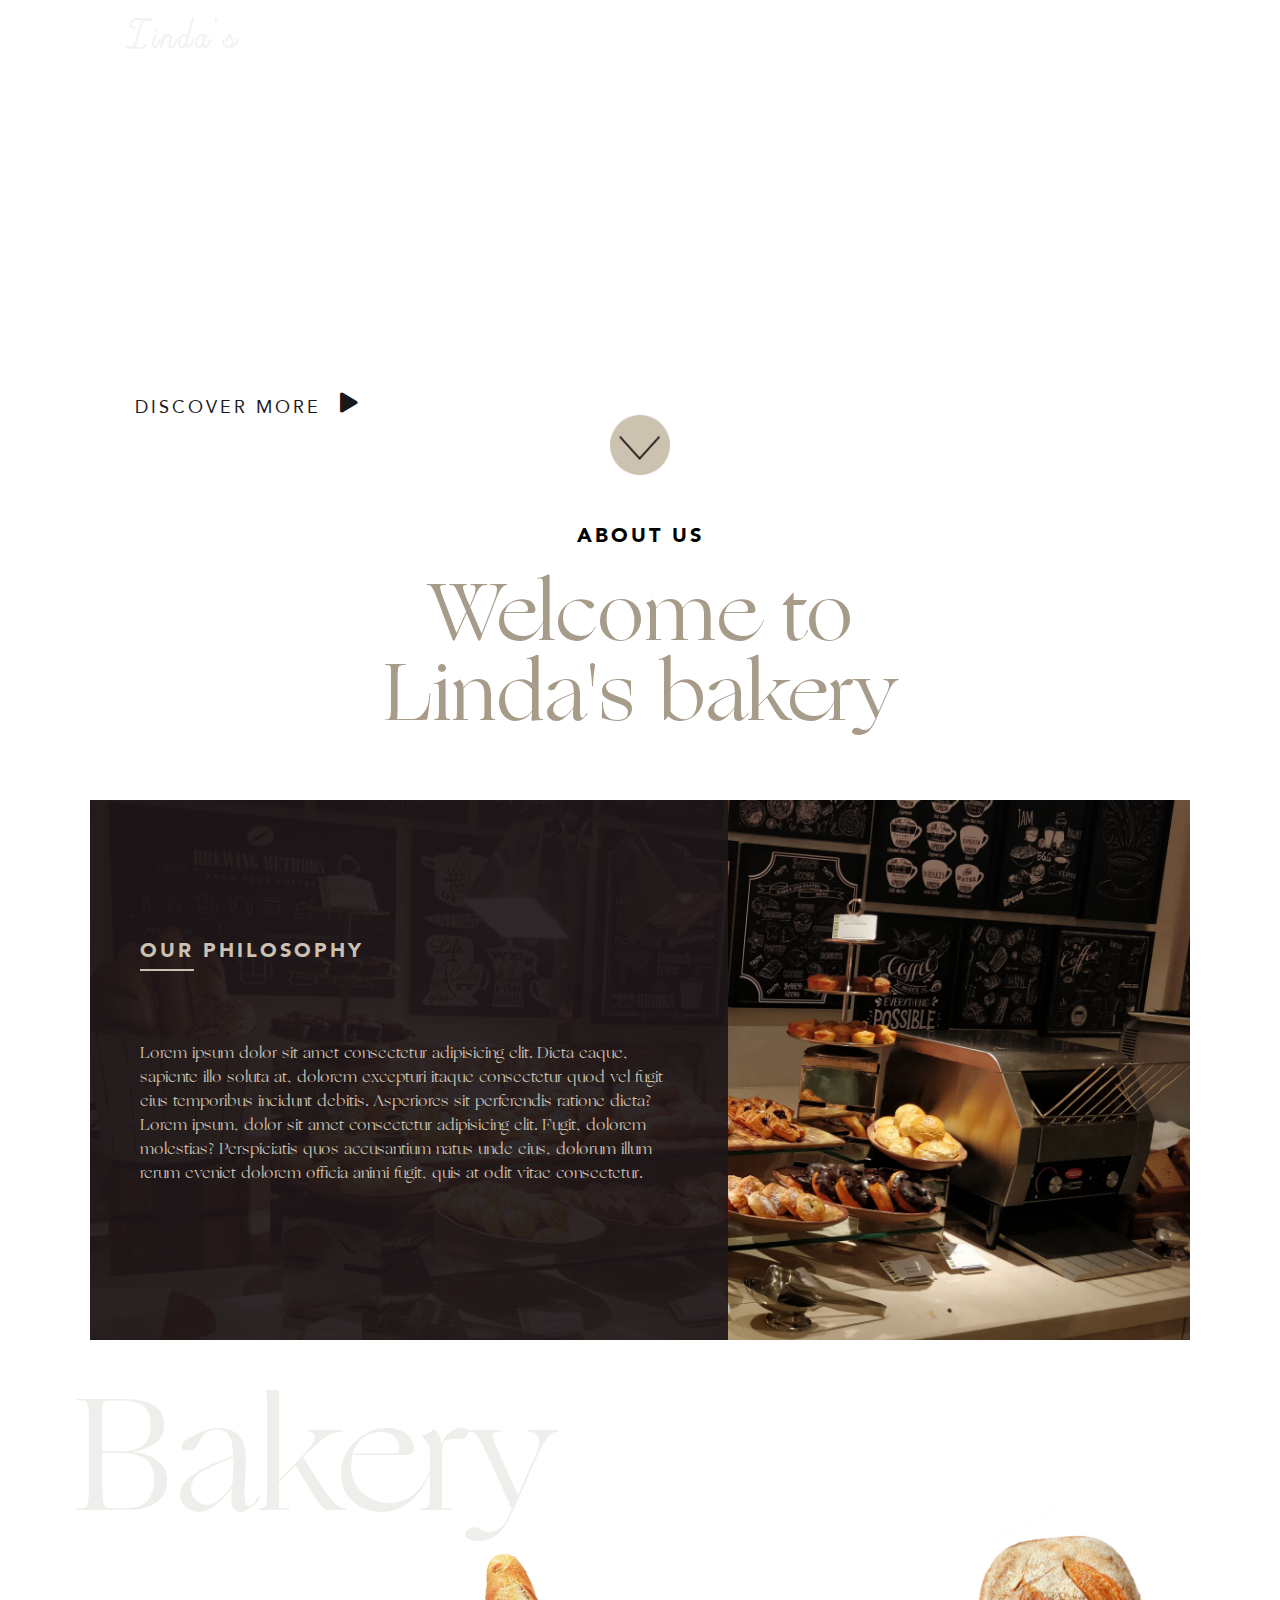
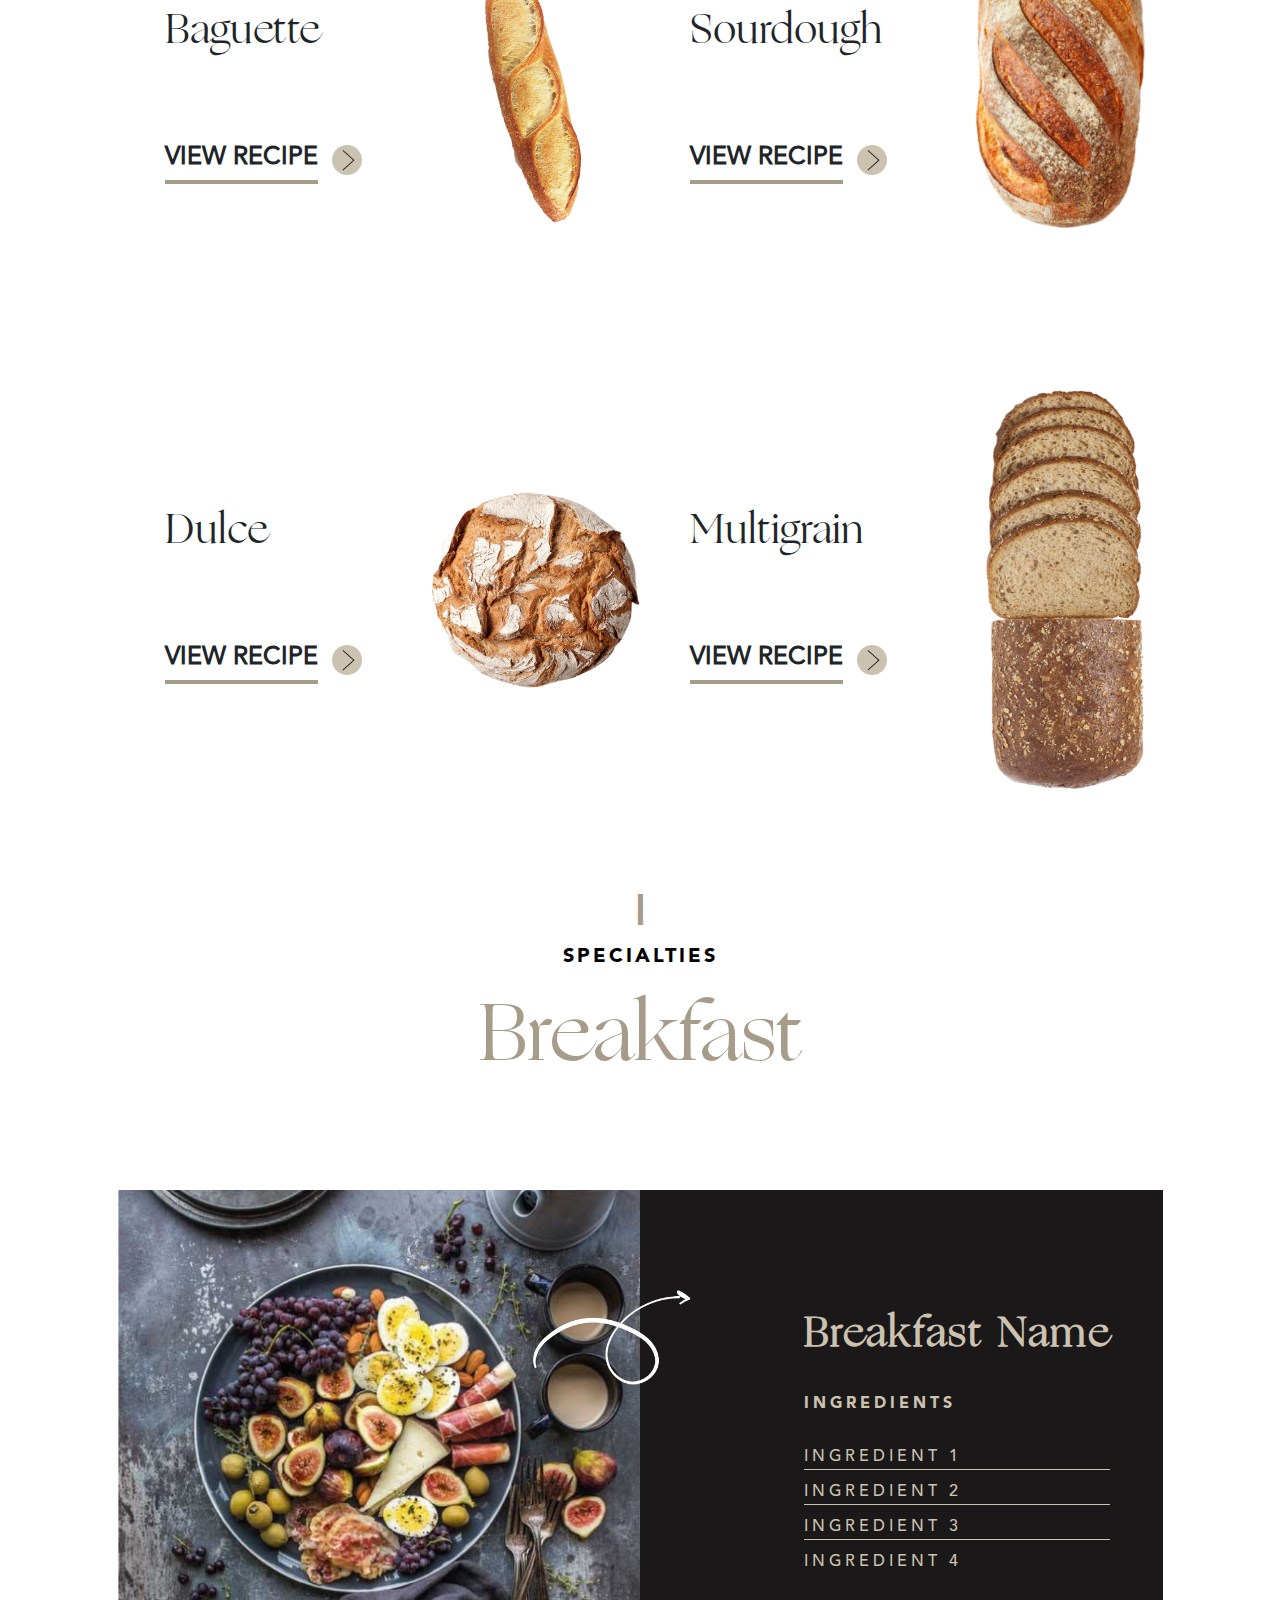
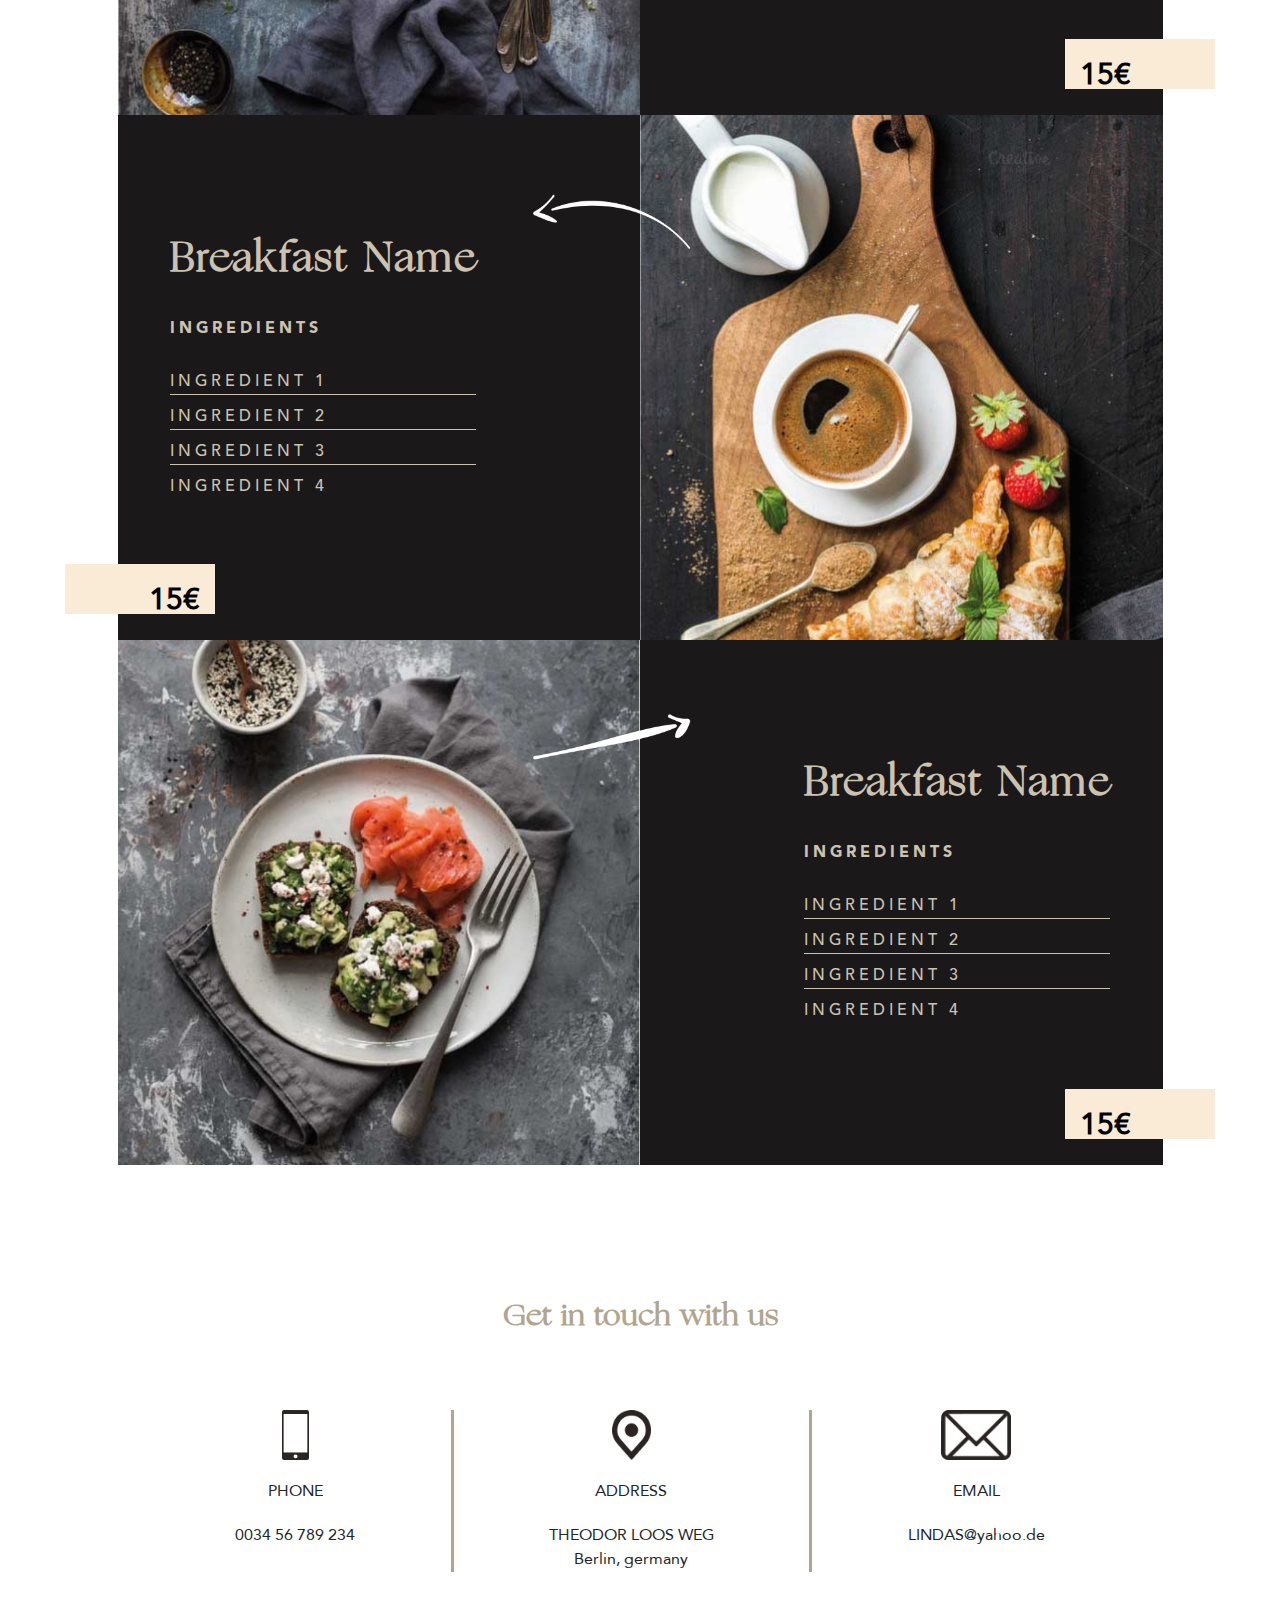
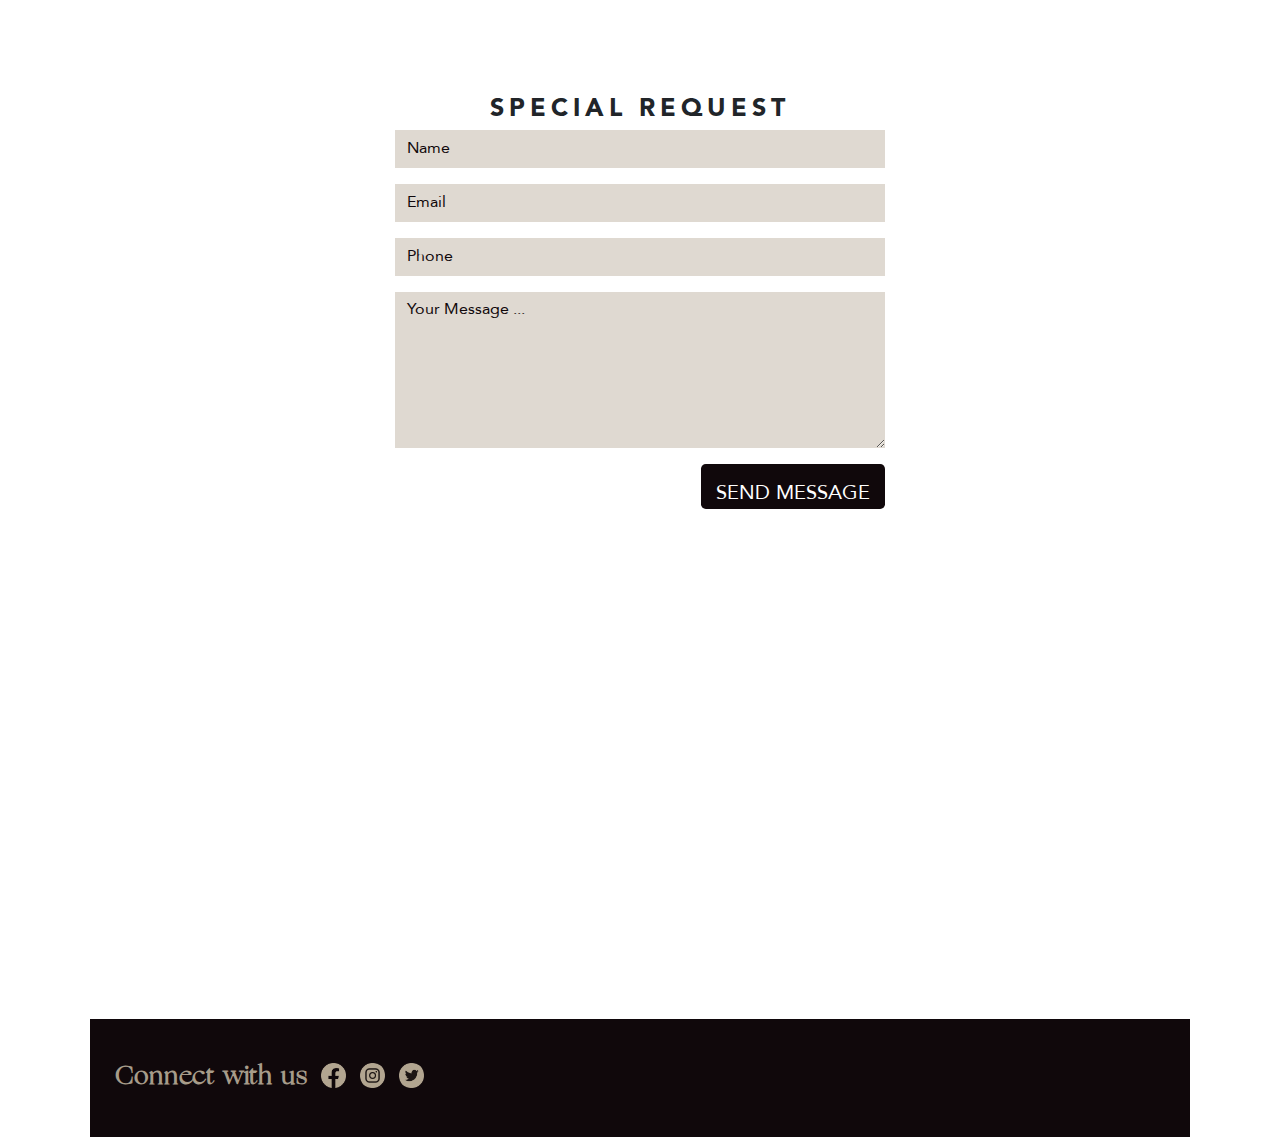
<file: index.html>
<!DOCTYPE html>
<html lang="en-us">   <head>
	<meta name="generator" content="Hugo 0.74.3" />
    <meta charset="utf-8">
    <meta http-equiv="X-UA-Compatible" content="IE=edge">
    <title> Lindas Bakery </title>
    <meta name="description" content="Lindas Bakery">
    <meta name="keywords" content="">
    <meta name="viewport" content="width=device-width, initial-scale=1, shrink-to-fit=no">
    
    <link rel="stylesheet" href="https://laertnuhu.github.io/BakeryWeb/vendor/bootstrap/bootstrap.min.css" >
    <link rel="stylesheet" href="https://laertnuhu.github.io/BakeryWeb/vendor/select2/select2.min.css" >
    
     
    <link rel="stylesheet" href="https://laertnuhu.github.io/BakeryWeb/vendor/owlcarousel/owl.carousel.min.css">
    
    <link rel="stylesheet" href="https://laertnuhu.github.io/BakeryWeb/css/featherlight.min.css" >
    <link rel="stylesheet" href="https://laertnuhu.github.io/BakeryWeb/css/tempusdominus-bootstrap-4.min.css" >
    <link rel="stylesheet" href="https://laertnuhu.github.io/BakeryWeb/css/brands.css" >

    
    <link rel="stylesheet" href="https://fonts.googleapis.com/css?family=Open+Sans:300,400,700|Josefin+Sans:300,400,700">
    <link rel="stylesheet" href="https://laertnuhu.github.io/BakeryWeb/css/all.css"  integrity="sha384-50oBUHEmvpQ+1lW4y57PTFmhCaXp0ML5d60M1M7uH2+nqUivzIebhndOJK28anvf" crossorigin="anonymous">
    <link href="https://fonts.googleapis.com/css2?family=Poppins:wght@300;400;700&display=swap" rel="stylesheet">

    
    <link rel="stylesheet" href="https://laertnuhu.github.io/BakeryWeb/css/style.min.css" >
    <link rel="stylesheet" href="https://cdnjs.cloudflare.com/ajax/libs/animate.css/4.1.1/animate.min.css">

    
    <script src="https://laertnuhu.github.io/BakeryWeb/js/modernizr.js" ></script>
</head><body>
	    

<body data-spy="scroll" data-target="#navbar" class="static-layout animate__animated animate__fadeIn animate__delay-1s">
    <div class="hero-image" style='background-image: url(https://laertnuhu.github.io/BakeryWeb/assets/hero_background.png);'>
        <div class="topnav">
            <div class="navleft">
                <a class="logo" href="#home">
                    Linda's
                </a>
            </div>
            <div class="navright mobile">
                <a class="active" href="#home">Home</a>
                <a href="#about">About</a>
                <a href="#menu">Menu</a>
                <a href="#reservation">Reservation</a>
            </div>
            <div class="hamburger">
                <i class="fa fa-bars"></i>
            </div>
        </div>
        <div class="hero-text">
            <p>Enjoy our <span style="font-family: fontsfree">freshly</span> baked bread</p>
        </div>
        <div class="more">
            <a href="">
                <div class="discover-button">
                    <div>Discover More</div><i class="fas fa-play"></i>
                </div>
            </a>
        </div>
        <div class="hero-arrow">
            <img src='https://laertnuhu.github.io/BakeryWeb/assets/arrow_down.png' alt="" srcset="">
        </div>
    </div>
    <script>
        var hamburger = document.querySelector(".hamburger")
        hamburger.addEventListener("click", function () {
            var x = document.querySelector(".mobile");
            console.log("here")
            if (x.style.display == "block") {
                console.log(x.style.display);
                x.style.display = "none";
            } else {
                console.log(x.style.display);
                x.style.display = "block";
            }
        })
    </script>
    
<section id="gtco-welcome" class="bg-white section-padding">
    <div class="about-text">
        <div class="about-header">
            About us
        </div>
        <div class="about-content">
            Welcome to Linda's bakery
        </div>
    </div>
    <div class="about-section-image" style='background-image: url(https://laertnuhu.github.io/BakeryWeb/img/about-hero.jpg);'>
        <div class="about-section-philosophy">
            <h5><span>Our</span> Philosophy</h5>
            <p>Lorem ipsum dolor sit amet consectetur adipisicing elit. Dicta eaque, sapiente illo soluta at, dolorem
                excepturi itaque consectetur quod vel fugit eius temporibus incidunt debitis. Asperiores sit perferendis
                ratione dicta?Lorem ipsum, dolor sit amet consectetur adipisicing elit. Fugit, dolorem molestias?
                Perspiciatis quos accusantium natus unde eius, dolorum illum rerum eveniet dolorem officia animi fugit,
                quis at odit vitae consectetur.</p>
        </div>
        <div class="about-arrow">
            <span>|</span>
        </div>
    </div>
</section>


    <section id="gtco-products" class="section-padding">
    <div class="breads">
        <span class="breads-watermark">Bakery</span>
        <div class="bread-row">
            <div class="bread-section">
                <div class="bread-info">
                    <div class="product-title">Sourdough</div>
                    <div class="recipe">
                        <p>view recipe</p>
                        <span><img src='https://laertnuhu.github.io/BakeryWeb/assets/g158.png' alt="" srcset=""></span>
                    </div>
                </div>
                <img src='https://laertnuhu.github.io/BakeryWeb/assets/image170.png' alt="" srcset="">
            </div>
            <div class="bread-section">
                <div class="bread-info">
                    <div class="product-title">Baguette</div>
                    <div class="recipe">
                        <p>view recipe</p>
                        <span><img src='https://laertnuhu.github.io/BakeryWeb/assets/g158.png' alt="" srcset=""></span>
                    </div>
                </div>
                <img src='https://laertnuhu.github.io/BakeryWeb/assets/image190.png' alt="" srcset="">
            </div>
        </div>
        <div class="bread-row">
            <div class="bread-section">
                <div class="bread-info">
                    <div class="product-title">Multigrain</div>
                    <div class="recipe">
                        <p>view recipe</p>
                        <span><img src='https://laertnuhu.github.io/BakeryWeb/assets/g158.png' alt="" srcset=""></span>
                    </div>
                </div>
                <img src='https://laertnuhu.github.io/BakeryWeb/assets/image220.png' alt="" srcset="">
            </div>
            <div class="bread-section">
                <div class="bread-info">
                    <div class="product-title">Dulce</div>
                    <div class="recipe">
                        <p>view recipe</p>
                        <span><img src='https://laertnuhu.github.io/BakeryWeb/assets/g158.png' alt="" srcset=""></span>
                    </div>
                </div>
                <img src='https://laertnuhu.github.io/BakeryWeb/assets/image222.png' alt="" srcset="">
            </div>
        </div>
        
    </div>
</section>

    
<section id="gtco-menu" class="section-padding">
    <div class="about-text">
        <div class="special-letter">
            |
        </div>
        <div class="about-header">
            Specialties
        </div>
        <div class="about-content">
            Breakfast
        </div>
    </div>
    <div class="menu">
        <div class="menu-row">
            <img class="icon" src='https://laertnuhu.github.io/BakeryWeb/assets/redirect1.png' alt="">
            <div class="menu-row-img">
                <img src='https://laertnuhu.github.io/BakeryWeb/assets/g248.png'>
            </div>
            <div class="menu-row-text row-text-right" style='background-image: url(https://laertnuhu.github.io/BakeryWeb/assets/texture.png);'>
                <div class="menu-row-text-list">
                    <div class="menu-title">Breakfast Name</div>
                    <div class="ingredients-title">
                        Ingredients
                    </div>
                    <ul class="ingredients">
                        <li>ingredient 1</li>
                        <li>ingredient 2</li>
                        <li>ingredient 3</li>
                        <li>ingredient 4</li>
                    </ul>
                </div>
            </div>
            <div class="menu-price-right">15€</div>
        </div>
        <div class="menu-row menu-row-reverse">
            <div class="menu-row-img">
                <img src='https://laertnuhu.github.io/BakeryWeb/assets/g260.png'>
            </div>
            <img class="icon" src='https://laertnuhu.github.io/BakeryWeb/assets/redirect2.png' alt="">
            <div class="menu-row-text row-text-left" style='background-image: url(https://laertnuhu.github.io/BakeryWeb/assets/texture.png);'>
                <div class="menu-row-text-list">
                    <div class="menu-title">Breakfast Name</div>
                    <div class="ingredients-title">
                        Ingredients
                    </div>
                    <ul class="ingredients">
                        <li>ingredient 1</li>
                        <li>ingredient 2</li>
                        <li>ingredient 3</li>
                        <li>ingredient 4</li>
                    </ul>
                </div>
            </div>
            <div class="menu-price-left">15€</div>
        </div>
        <div class="menu-row">
            <img class="icon" src='https://laertnuhu.github.io/BakeryWeb/assets/redirect3.png' alt="">
            <div class="menu-row-img">
                <img src='https://laertnuhu.github.io/BakeryWeb/assets/g272.png'>
            </div>
            <div class="menu-row-text row-text-right" style='background-image: url(https://laertnuhu.github.io/BakeryWeb/assets/texture.png);'>
                <div class="menu-row-text-list">
                    <div class="menu-title">Breakfast Name</div>
                    <div class="ingredients-title">
                        Ingredients
                    </div>
                    <ul class="ingredients">
                        <li>ingredient 1</li>
                        <li>ingredient 2</li>
                        <li>ingredient 3</li>
                        <li>ingredient 4</li>
                    </ul>
                </div>
            </div>
            <div class="menu-price-right">15€</div>
        </div>

    </div>
</section>


    <section id="gtco-contact" class="section-padding">
    <div class="contact">
        <div class="contact-title">
            Get in touch with us
        </div>
        <div class="grid-container">
            <div class="grid-item">
                <div class="phone">
                    <div class="icon"><img src='https://laertnuhu.github.io/BakeryWeb/assets/g394.png' alt="" srcset=""></div>
                    <div class="text">Phone</div>
                </div>
                <div class="phone-number">0034 56 789 234</div>
            </div>
            <div class="grid-item">
                <div class="address">
                    <div class="icon"><img src='https://laertnuhu.github.io/BakeryWeb/assets/g402.png' alt="" srcset=""></div>
                    <div class="text">Address</div>
                </div>
                <div class="address-text">THEODOR LOOS WEG</div>
                <div class="address-under-text">
                    Berlin, germany
                </div>
            </div>
            <div class="grid-item">
                <div class="email">
                    <div class="icon"><img src='https://laertnuhu.github.io/BakeryWeb/assets/g408.png' alt="" srcset=""></div>
                    <div class="text">Email</div>
                </div>
                <div class="email-text">LINDAS@yahoo.de</div>
            </div>
        </div>
    </div>
    <div class="reserve">
        <div class="col-sm-6">
            <div class="heading-section text-center">
                <h3>
                    Special Request
                </h3>
            </div>
            <form method="post" name="contact-us" action="">
                <div class="row">
                    <div class="col-md-12 form-group">
                        <input type="text" class="form-control" id="name" name="name" placeholder="Name">
                    </div>
                    <div class="col-md-12 form-group">
                        <input type="text" class="form-control" id="email" name="email" placeholder="Email">
                    </div>
                    <div class="col-md-12 form-group">
                        <input type="number" class="form-control" id="phoneNumber" name="phoneNumber" placeholder="Phone">
                    </div>

                    <div class="col-md-12 form-group">
                        <textarea class="form-control" id="message" name="message" rows="6" placeholder="Your Message ..."></textarea>
                    </div>
                    <div class="col-md-12 text-right">
                        <button class="btn btn-primary btn-shadow btn-lg btn-brown" type="submit" name="submit">Send
                            Message</button>
                    </div>
                </div>
            </form>
        </div>
    </div>
</section>

    <footer>
    <div class="map">
        <iframe src="https://www.google.com/maps/embed?pb=!1m18!1m12!1m3!1d2433.227437443919!2d13.47505731611729!3d52.42067657979545!2m3!1f0!2f0!3f0!3m2!1i1024!2i768!4f13.1!3m3!1m2!1s0x47a8453b3447e8fd%3A0x6e144425efc241ef!2sLinda&#39;s%20B%C3%A4ckerei!5e0!3m2!1sen!2sde!4v1605811483562!5m2!1sen!2sde"
            width="100%" height="450" frameborder="0" style="border:0;" allowfullscreen="" aria-hidden="false" tabindex="0"></iframe>
    </div>
    <div class="connect-note">
        <p>
            Connect with us
        </p>
        <img src='https://laertnuhu.github.io/BakeryWeb/assets/g540.png' alt="" srcset="">
        <img src='https://laertnuhu.github.io/BakeryWeb/assets/g1172.png' alt="" srcset="">
        <img src='https://laertnuhu.github.io/BakeryWeb/assets/g1176.png' alt="" srcset="">
    </div>
</footer>
</div>
</div>

<script src="https://laertnuhu.github.io/BakeryWeb/%20js/jquery.min.js%20"></script>
<script src="https://laertnuhu.github.io/BakeryWeb/%20js/moment.min.js%20"></script>
<script src="https://laertnuhu.github.io/BakeryWeb/%20vendor/bootstrap/popper.min.js%20"></script>
<script src="https://laertnuhu.github.io/BakeryWeb/%20vendor/bootstrap/bootstrap.min.js%20"></script>
<script src="https://laertnuhu.github.io/BakeryWeb/%20vendor/select2/select2.min.js%20"></script>
<script src="https://laertnuhu.github.io/BakeryWeb/%20vendor/owlcarousel/owl.carousel.min.js%20"></script>
<script src="https://laertnuhu.github.io/BakeryWeb/%20js/featherlight.min.js%20"></script>
<script src="https://laertnuhu.github.io/BakeryWeb/%20vendor/stellar/jquery.stellar.js%20" type="text/javascript" charset="utf-8"></script>
<script src="https://laertnuhu.github.io/BakeryWeb/%20js/tempusdominus-bootstrap-4.min.js%20"></script>


<script src="https://laertnuhu.github.io/BakeryWeb/%20js/app.min.js%20"></script>


  </body>
</html>
</file>
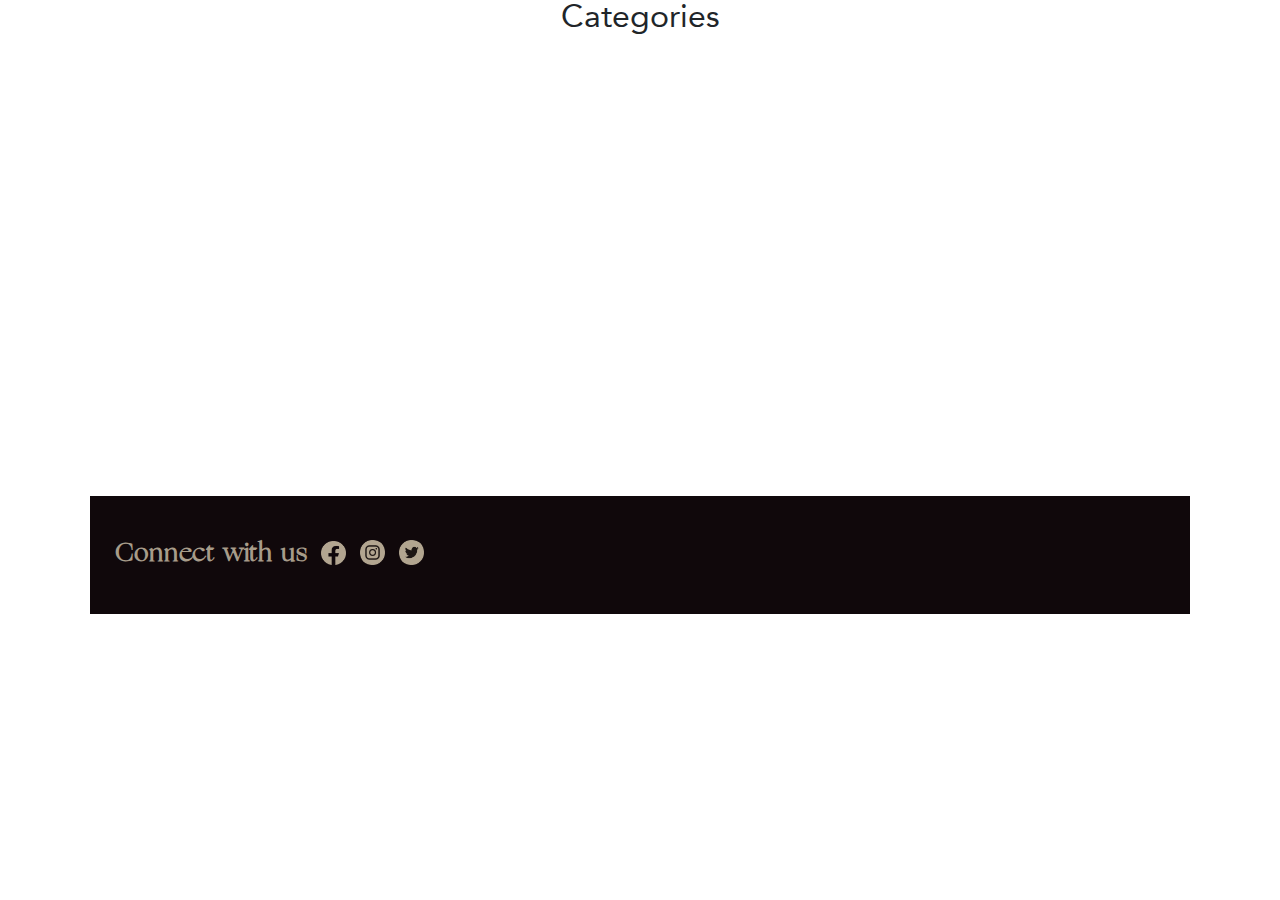
<file: categories/index.html>
<!DOCTYPE html>
<html lang="en-us">   <head>
    <meta charset="utf-8">
    <meta http-equiv="X-UA-Compatible" content="IE=edge">
    <title> Categories </title>
    <meta name="description" content="Lindas Bakery">
    <meta name="keywords" content="">
    <meta name="viewport" content="width=device-width, initial-scale=1, shrink-to-fit=no">
    
    <link rel="stylesheet" href="https://laertnuhu.github.io/BakeryWeb/vendor/bootstrap/bootstrap.min.css" >
    <link rel="stylesheet" href="https://laertnuhu.github.io/BakeryWeb/vendor/select2/select2.min.css" >
    
    
    <link rel="stylesheet" href="https://laertnuhu.github.io/BakeryWeb/css/featherlight.min.css" >
    <link rel="stylesheet" href="https://laertnuhu.github.io/BakeryWeb/css/tempusdominus-bootstrap-4.min.css" >
    <link rel="stylesheet" href="https://laertnuhu.github.io/BakeryWeb/css/brands.css" >

    
    <link rel="stylesheet" href="https://fonts.googleapis.com/css?family=Open+Sans:300,400,700|Josefin+Sans:300,400,700">
    <link rel="stylesheet" href="https://laertnuhu.github.io/BakeryWeb/css/all.css"  integrity="sha384-50oBUHEmvpQ+1lW4y57PTFmhCaXp0ML5d60M1M7uH2+nqUivzIebhndOJK28anvf" crossorigin="anonymous">
    <link href="https://fonts.googleapis.com/css2?family=Poppins:wght@300;400;700&display=swap" rel="stylesheet">

    
    <link rel="stylesheet" href="https://laertnuhu.github.io/BakeryWeb/css/style.min.css" >
    <link rel="stylesheet" href="https://cdnjs.cloudflare.com/ajax/libs/animate.css/4.1.1/animate.min.css">

    
    <script src="https://laertnuhu.github.io/BakeryWeb/js/modernizr.js" ></script>
</head><body>
	    
<section class="container">
        <h2 class="text-center">Categories</h2>
    
            <div class="container row">
                    
            </div>
    
</section>
<footer>
    <div class="map">
        <iframe src="https://www.google.com/maps/embed?pb=!1m18!1m12!1m3!1d2433.227437443919!2d13.47505731611729!3d52.42067657979545!2m3!1f0!2f0!3f0!3m2!1i1024!2i768!4f13.1!3m3!1m2!1s0x47a8453b3447e8fd%3A0x6e144425efc241ef!2sLinda&#39;s%20B%C3%A4ckerei!5e0!3m2!1sen!2sde!4v1605811483562!5m2!1sen!2sde"
            width="100%" height="450" frameborder="0" style="border:0;" allowfullscreen="" aria-hidden="false" tabindex="0"></iframe>
    </div>
    <div class="connect-note">
        <p>
            Connect with us
        </p>
        <img src='https://laertnuhu.github.io/BakeryWeb/assets/g540.png' alt="" srcset="">
        <img src='https://laertnuhu.github.io/BakeryWeb/assets/g1172.png' alt="" srcset="">
        <img src='https://laertnuhu.github.io/BakeryWeb/assets/g1176.png' alt="" srcset="">
    </div>
</footer>
</div>
</div>

<script src="https://laertnuhu.github.io/BakeryWeb/%20js/jquery.min.js%20"></script>
<script src="https://laertnuhu.github.io/BakeryWeb/%20js/moment.min.js%20"></script>
<script src="https://laertnuhu.github.io/BakeryWeb/%20vendor/bootstrap/popper.min.js%20"></script>
<script src="https://laertnuhu.github.io/BakeryWeb/%20vendor/bootstrap/bootstrap.min.js%20"></script>
<script src="https://laertnuhu.github.io/BakeryWeb/%20vendor/select2/select2.min.js%20"></script>
<script src="https://laertnuhu.github.io/BakeryWeb/%20vendor/owlcarousel/owl.carousel.min.js%20"></script>
<script src="https://laertnuhu.github.io/BakeryWeb/%20js/featherlight.min.js%20"></script>
<script src="https://laertnuhu.github.io/BakeryWeb/%20vendor/stellar/jquery.stellar.js%20" type="text/javascript" charset="utf-8"></script>
<script src="https://laertnuhu.github.io/BakeryWeb/%20js/tempusdominus-bootstrap-4.min.js%20"></script>


  </body>
</html>
</file>
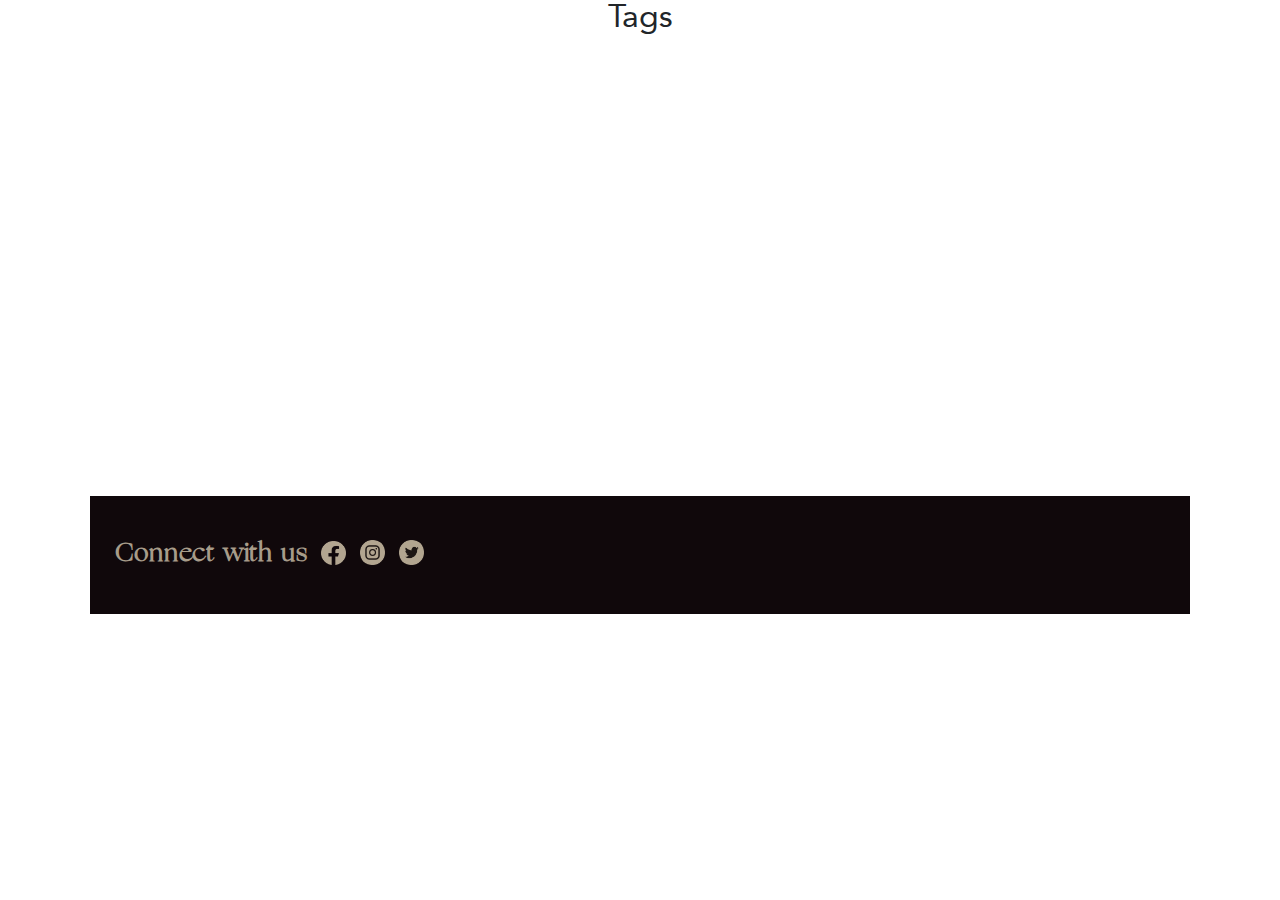
<file: tags/index.html>
<!DOCTYPE html>
<html lang="en-us">   <head>
    <meta charset="utf-8">
    <meta http-equiv="X-UA-Compatible" content="IE=edge">
    <title> Tags </title>
    <meta name="description" content="Lindas Bakery">
    <meta name="keywords" content="">
    <meta name="viewport" content="width=device-width, initial-scale=1, shrink-to-fit=no">
    
    <link rel="stylesheet" href="https://laertnuhu.github.io/BakeryWeb/vendor/bootstrap/bootstrap.min.css" >
    <link rel="stylesheet" href="https://laertnuhu.github.io/BakeryWeb/vendor/select2/select2.min.css" >
    
    
    <link rel="stylesheet" href="https://laertnuhu.github.io/BakeryWeb/css/featherlight.min.css" >
    <link rel="stylesheet" href="https://laertnuhu.github.io/BakeryWeb/css/tempusdominus-bootstrap-4.min.css" >
    <link rel="stylesheet" href="https://laertnuhu.github.io/BakeryWeb/css/brands.css" >

    
    <link rel="stylesheet" href="https://fonts.googleapis.com/css?family=Open+Sans:300,400,700|Josefin+Sans:300,400,700">
    <link rel="stylesheet" href="https://laertnuhu.github.io/BakeryWeb/css/all.css"  integrity="sha384-50oBUHEmvpQ+1lW4y57PTFmhCaXp0ML5d60M1M7uH2+nqUivzIebhndOJK28anvf" crossorigin="anonymous">
    <link href="https://fonts.googleapis.com/css2?family=Poppins:wght@300;400;700&display=swap" rel="stylesheet">

    
    <link rel="stylesheet" href="https://laertnuhu.github.io/BakeryWeb/css/style.min.css" >
    <link rel="stylesheet" href="https://cdnjs.cloudflare.com/ajax/libs/animate.css/4.1.1/animate.min.css">

    
    <script src="https://laertnuhu.github.io/BakeryWeb/js/modernizr.js" ></script>
</head><body>
	    
<section class="container">
        <h2 class="text-center">Tags</h2>
    
            <div class="container row">
                    
            </div>
    
</section>
<footer>
    <div class="map">
        <iframe src="https://www.google.com/maps/embed?pb=!1m18!1m12!1m3!1d2433.227437443919!2d13.47505731611729!3d52.42067657979545!2m3!1f0!2f0!3f0!3m2!1i1024!2i768!4f13.1!3m3!1m2!1s0x47a8453b3447e8fd%3A0x6e144425efc241ef!2sLinda&#39;s%20B%C3%A4ckerei!5e0!3m2!1sen!2sde!4v1605811483562!5m2!1sen!2sde"
            width="100%" height="450" frameborder="0" style="border:0;" allowfullscreen="" aria-hidden="false" tabindex="0"></iframe>
    </div>
    <div class="connect-note">
        <p>
            Connect with us
        </p>
        <img src='https://laertnuhu.github.io/BakeryWeb/assets/g540.png' alt="" srcset="">
        <img src='https://laertnuhu.github.io/BakeryWeb/assets/g1172.png' alt="" srcset="">
        <img src='https://laertnuhu.github.io/BakeryWeb/assets/g1176.png' alt="" srcset="">
    </div>
</footer>
</div>
</div>

<script src="https://laertnuhu.github.io/BakeryWeb/%20js/jquery.min.js%20"></script>
<script src="https://laertnuhu.github.io/BakeryWeb/%20js/moment.min.js%20"></script>
<script src="https://laertnuhu.github.io/BakeryWeb/%20vendor/bootstrap/popper.min.js%20"></script>
<script src="https://laertnuhu.github.io/BakeryWeb/%20vendor/bootstrap/bootstrap.min.js%20"></script>
<script src="https://laertnuhu.github.io/BakeryWeb/%20vendor/select2/select2.min.js%20"></script>
<script src="https://laertnuhu.github.io/BakeryWeb/%20vendor/owlcarousel/owl.carousel.min.js%20"></script>
<script src="https://laertnuhu.github.io/BakeryWeb/%20js/featherlight.min.js%20"></script>
<script src="https://laertnuhu.github.io/BakeryWeb/%20vendor/stellar/jquery.stellar.js%20" type="text/javascript" charset="utf-8"></script>
<script src="https://laertnuhu.github.io/BakeryWeb/%20js/tempusdominus-bootstrap-4.min.js%20"></script>


  </body>
</html>
</file>
